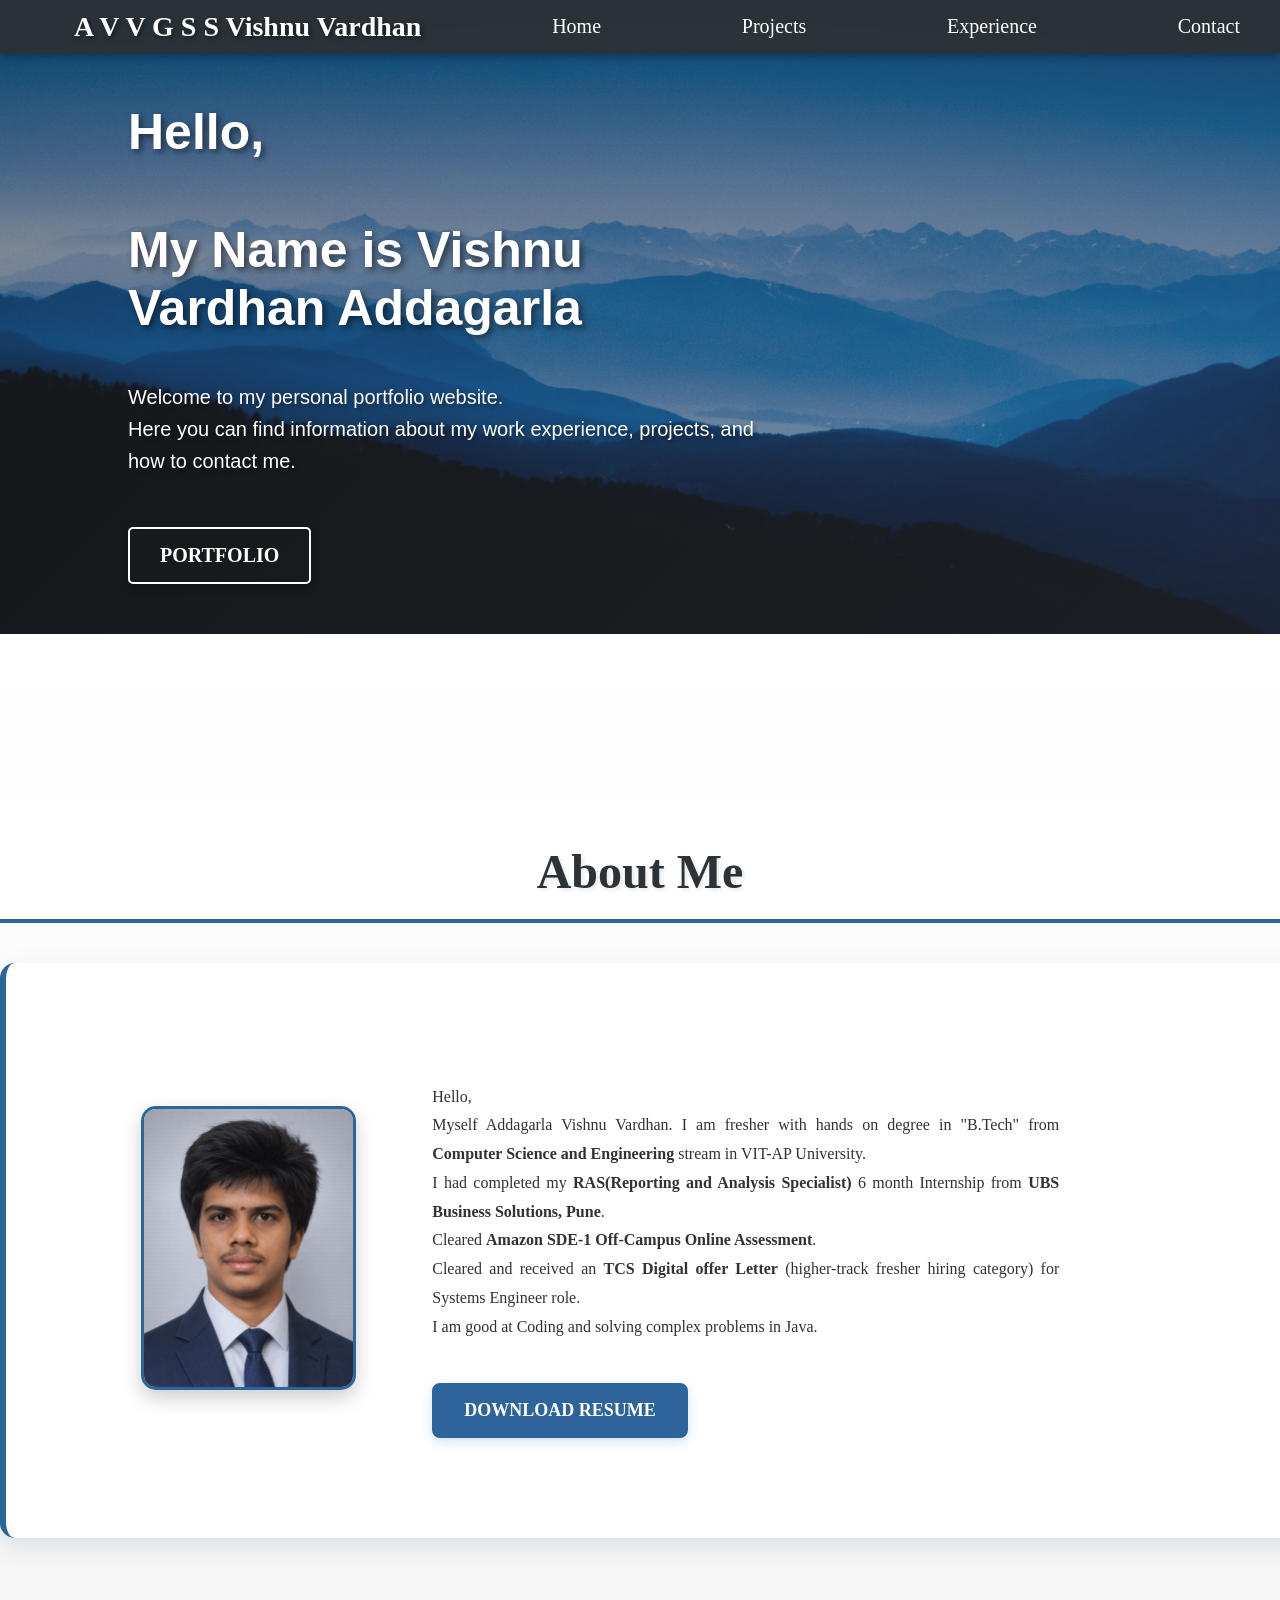
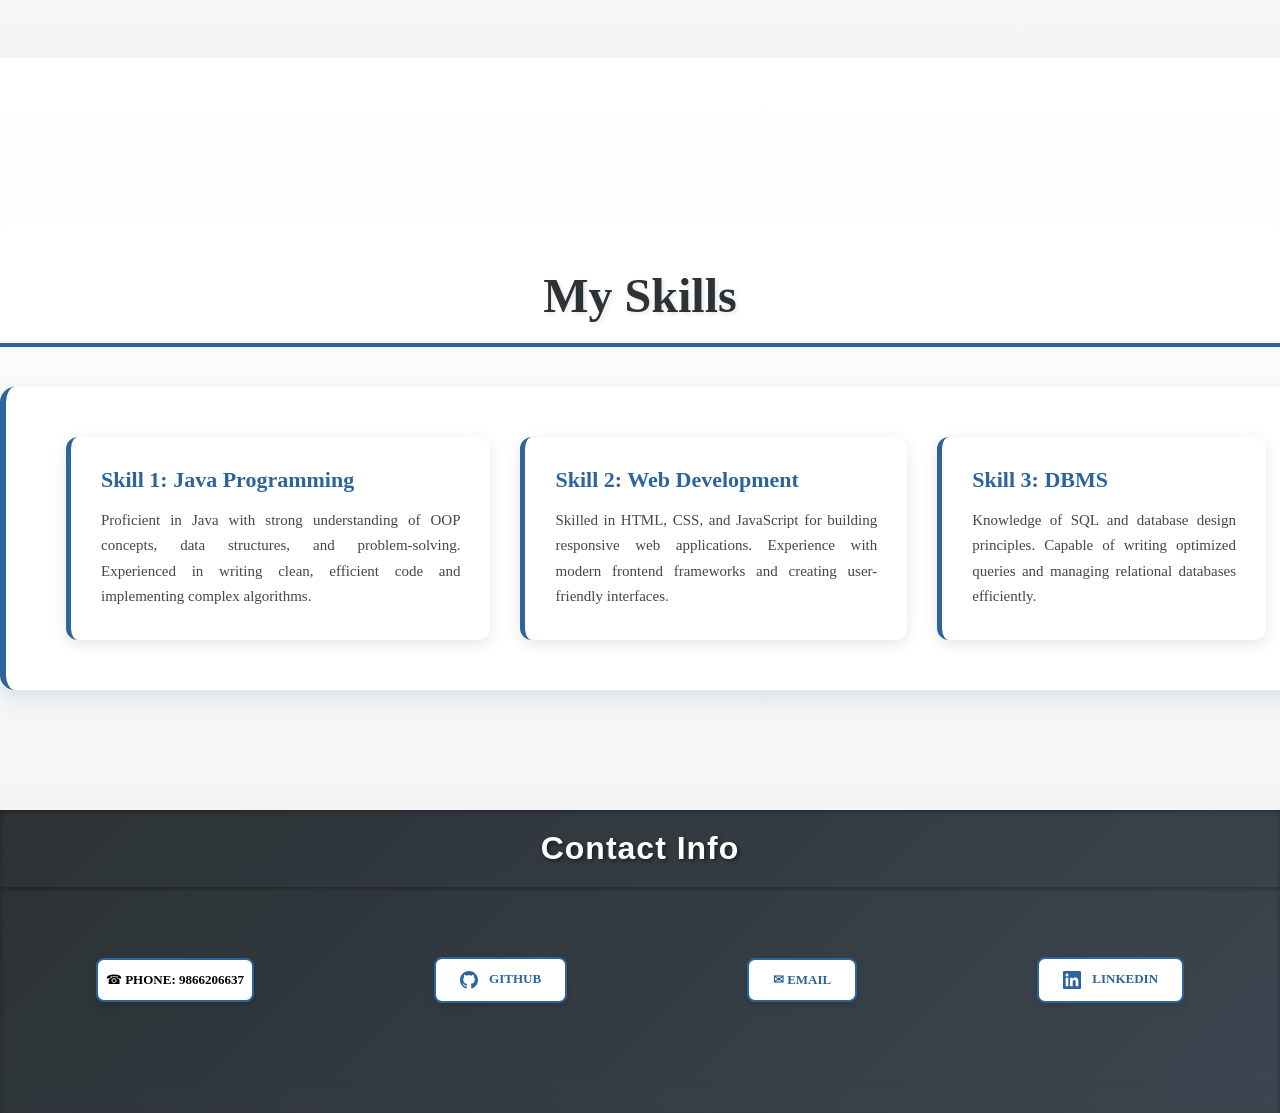
<file: index.html>
<!DOCTYPE html>
<html lang="en">
  <head>
      <meta charset="UTF-8">
      <meta name="viewport" content="width=device-width, initial-scale=1.0">
      <title>My Portfolio</title>
      <link rel="stylesheet" href="styles.css">
  </head>
  <body>
    <div class="header">
      <ul class="menu">
        <span>A V V G S S Vishnu Vardhan</span>
        <a href="./index.html">Home</a>
        <a href="./Projects.html" target="_blank">Projects</a>
        <a href="./Experience.html" target="_blank">Experience</a>
        <a href="#contact" class="contact-nav">Contact</a>
      </ul>
      <div class = "brief">
        <h1 class="brief-hello">Hello,</h1>
        <h1 class="brief-name">My Name is Vishnu Vardhan Addagarla</h1>
        <p>Welcome to my personal portfolio website.<br>Here you can find information about my work experience, projects, and how to contact me.</p>
        <a href="#Me" type="button">Portfolio</a>
      </div>
    </div>
    <section id="Me" class="skills">
      <h1 class="skills-title">About Me</h1>
      <div class="container">
        <div class="left">
          <img src="Photos.jpg" alt="inline">
        </div>
        <div class="right">
          <p>Hello,<br>Myself Addagarla Vishnu Vardhan. I am fresher with hands on degree in "B.Tech" from <b>Computer Science and Engineering</b> stream in VIT-AP University.<br>I had completed my <b>RAS(Reporting and Analysis Specialist)</b> 6 month Internship from <b>UBS Business Solutions, Pune</b>.<br>Cleared <b>Amazon SDE-1 Off-Campus Online Assessment</b>.<br>Cleared and received an <b>TCS Digital offer Letter</b> (higher-track fresher hiring category) for Systems Engineer role.<br>I am good at Coding and solving complex problems in Java.</p>
          <a href="Resume.pdf" download="">Download Resume</a>
        </div>
      </div>   
    </section>
    <section id="skills" class="skills">
      <h1 class="skills-title">My Skills</h1>
      <div class="container">
        <div class="skill-card">
          <h2>Skill 1: Java Programming</h2>
          <p>Proficient in Java with strong understanding of OOP concepts, data structures, and problem-solving. Experienced in writing clean, efficient code and implementing complex algorithms.</p>
        </div>
        <div class="skill-card">
          <h2>Skill 2: Web Development</h2>
          <p>Skilled in HTML, CSS, and JavaScript for building responsive web applications. Experience with modern frontend frameworks and creating user-friendly interfaces.</p>
        </div>
        <div class="skill-card">
          <h2>Skill 3: DBMS</h2>
          <p>Knowledge of SQL and database design principles. Capable of writing optimized queries and managing relational databases efficiently.</p>
        </div>
      </div>
    </section>
    <section id="contact" class="contact">
      <h1 class="contact-title">Contact Info</h1>
      <div class="footer">
        <span class="contact-item">☎ <b>Phone:</b> <b>9866206637</b></span>
        <span class="contact-item">
          <a href="https://github.com/9123Vishnu" target="_blank" class="contact-link"><svg width="20" height="20" viewBox="0 0 24 24" fill="currentColor" class="contact-icon"><path d="M12 0c-6.626 0-12 5.373-12 12 0 5.302 3.438 9.8 8.207 11.387.599.111.793-.261.793-.577v-2.234c-3.338.726-4.033-1.416-4.033-1.416-.546-1.387-1.333-1.756-1.333-1.756-1.089-.745.083-.729.083-.729 1.205.084 1.839 1.237 1.839 1.237 1.07 1.834 2.807 1.304 3.492.997.107-.775.418-1.305.762-1.604-2.665-.305-5.467-1.334-5.467-5.931 0-1.311.469-2.381 1.236-3.221-.124-.303-.535-1.524.117-3.176 0 0 1.008-.322 3.301 1.23.957-.266 1.983-.399 3.003-.404 1.02.005 2.047.138 3.006.404 2.291-1.552 3.297-1.23 3.297-1.23.653 1.653.242 2.874.118 3.176.77.84 1.235 1.911 1.235 3.221 0 4.609-2.807 5.624-5.479 5.921.43.372.823 1.102.823 2.222v 3.293c0 .319.192.694.801.576 4.765-1.589 8.199-6.086 8.199-11.386 0-6.627-5.373-12-12-12z"/></svg> Github</a>
        </span>
        <span class="contact-item">
          <a href="mailto:vishnuvardhan01012021@gmail.com" class="contact-link">✉ Email</a>
        </span>
        <span class="contact-item">
          <a href="https://www.linkedin.com/in/vishnu-vardhan-addagarla-26b550285/" target="_blank" class="contact-link"><svg width="20" height="20" viewBox="0 0 24 24" fill="currentColor" class="contact-icon"><path d="M20.447 20.452h-3.554v-5.569c0-1.328-.027-3.037-1.852-3.037-1.853 0-2.136 1.445-2.136 2.939v5.667H9.351V9h3.414v1.561h.046c.477-.9 1.637-1.85 3.37-1.85 3.601 0 4.267 2.37 4.267 5.455v6.286zM5.337 7.433c-1.144 0-2.063-.926-2.063-2.065 0-1.138.92-2.063 2.063-2.063 1.14 0 2.064.925 2.064 2.063 0 1.139-.925 2.065-2.064 2.065zm1.782 13.019H3.555V9h3.564v11.452zM22.225 0H1.771C.792 0 0 .774 0 1.729v20.542C0 23.227.792 24 1.771 24h20.451C23.2 24 24 23.227 24 22.271V1.729C24 .774 23.2 0 22.225 0z"/></svg> LinkedIn</a>
        </span>
      </div>
    </section>
  </body>
</html>
</file>
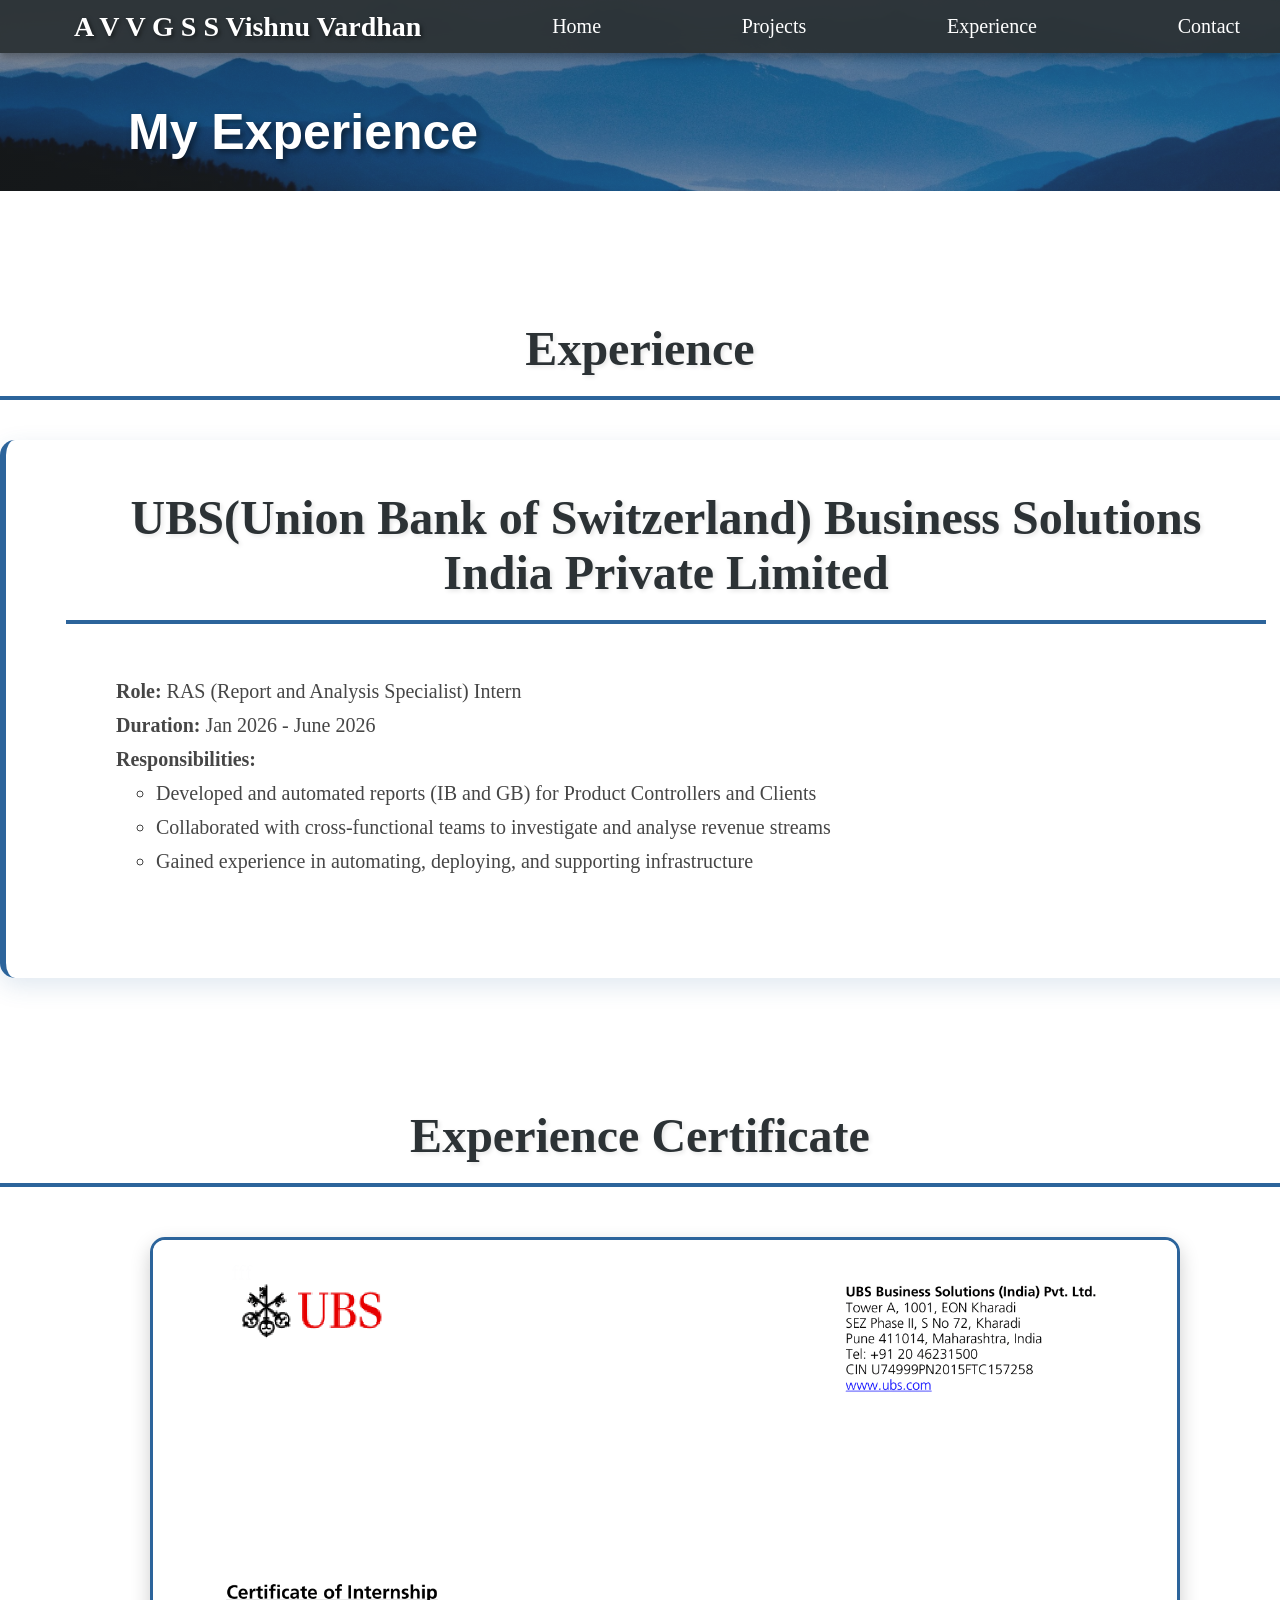
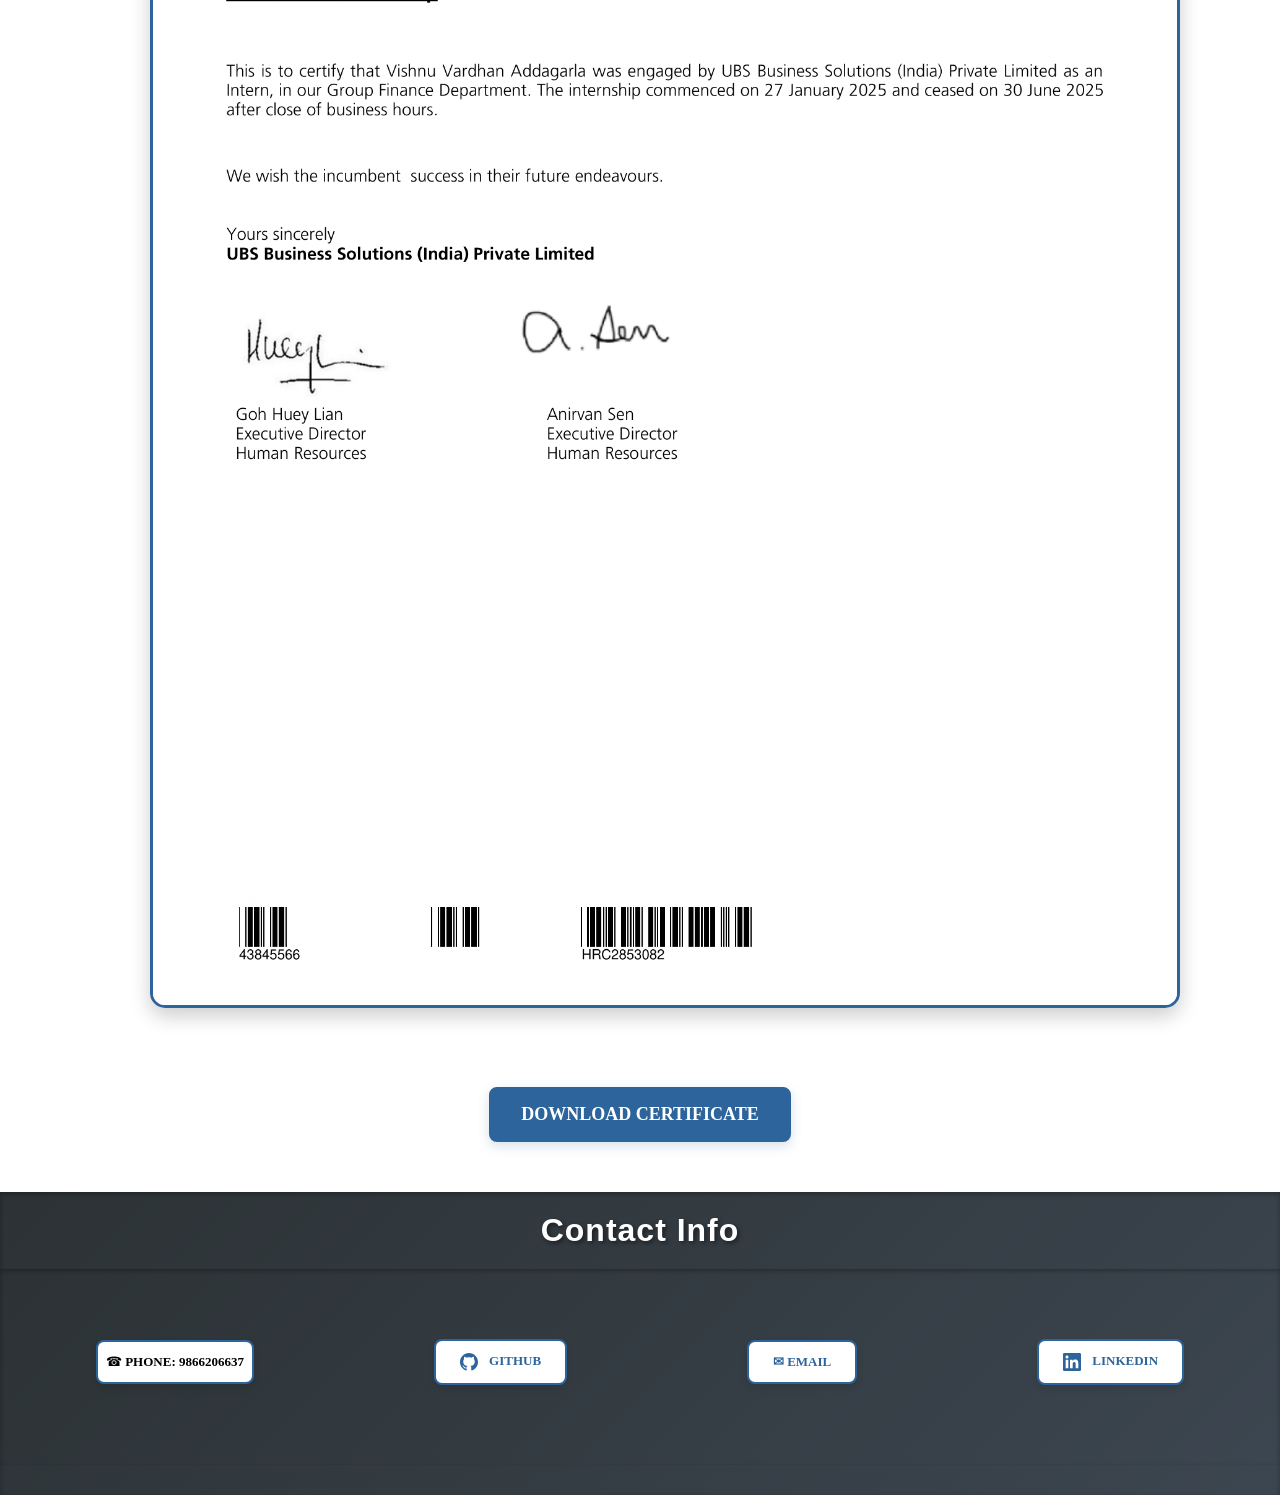
<file: Experience.html>
<!DOCTYPE html>
<html lang="en">
  <head>
      <meta charset="UTF-8">
      <meta name="viewport" content="width=device-width, initial-scale=1.0">
      <title>My Experience</title>
      <link rel="stylesheet" href="styles.css">
  </head>
  <body>
    <div class="header">
      <ul class="menu">
        <span>A V V G S S Vishnu Vardhan</span>
        <a href="./index.html">Home</a>
        <a href="./Projects.html" target="_blank">Projects</a>
        <a href="./Experience.html" target="_blank">Experience</a>
        <a href="#contact" class="contact-nav">Contact</a>
      </ul>
      <div class = "brief">
        <h1 class="brief-hello" style="padding-bottom: 30px;">My Experience</h1>
      </div>
    </div>
    <section class="projects-section">
      <h1 class="skills-title">Experience</h1>
      <div class="container" style="display: block;">
        <h1 class="skills-title" style="margin-top: 0%;padding-top: 0%;">
          UBS(Union Bank of Switzerland) Business Solutions India Private Limited
        </h1>
        <div style="margin: 50px;font-size: 20px; color: rgb(70, 70, 70); line-height: 1.7;text-align: justify;">
          <ul style="display: inline;list-style-type: none; padding: 0;">
            <li class = "text-card"><b>Role:</b> RAS (Report and Analysis Specialist) Intern</li>
            <li class = "text-card"><b>Duration:</b> Jan 2026 - June 2026</li>
            <li class = "text"><b>Responsibilities:</b>
              <ul>
                <li class = "text-card">Developed and automated reports (IB and GB) for Product Controllers and Clients</li>
                <li class = "text-card">Collaborated with cross-functional teams to investigate and analyse revenue streams</li>
                <li class = "text-card">Gained experience in automating, deploying, and supporting infrastructure</li>
              </ul>
            </li>
          </ul>
        </div>
      </div>
    </section>
    <section class = "certificate">
      <h1 class="skills-title">Experience Certificate</h1>
      <img src = "Internship Certificate.png" style="width: 80%; height: auto; aspect-ratio: 3 / 4;object-fit: cover; border-radius: 15px;box-shadow: 0 8px 20px rgba(0, 0, 0, 0.2); transition: all 0.3s ease;border: 3px solid rgb(44, 100, 155); margin: 50px;margin-left: 150px;">
      <div style = "display: flex; justify-content: center; align-items: center; margin-bottom: 50px;">
        <a href="Internship Certificate.png" download="" class = "test">Download Certificate</a>
      </div>
    </section>
    <section id="contact" class="contact">
      <h1 class="contact-title">Contact Info</h1>
      <div class="footer">
        <span class="contact-item">☎ <b>Phone:</b> <b>9866206637</b></span>
        <span class="contact-item">
          <a href="https://github.com/9123Vishnu" target="_blank" class="contact-link"><svg width="20" height="20" viewBox="0 0 24 24" fill="currentColor" class="contact-icon"><path d="M12 0c-6.626 0-12 5.373-12 12 0 5.302 3.438 9.8 8.207 11.387.599.111.793-.261.793-.577v-2.234c-3.338.726-4.033-1.416-4.033-1.416-.546-1.387-1.333-1.756-1.333-1.756-1.089-.745.083-.729.083-.729 1.205.084 1.839 1.237 1.839 1.237 1.07 1.834 2.807 1.304 3.492.997.107-.775.418-1.305.762-1.604-2.665-.305-5.467-1.334-5.467-5.931 0-1.311.469-2.381 1.236-3.221-.124-.303-.535-1.524.117-3.176 0 0 1.008-.322 3.301 1.23.957-.266 1.983-.399 3.003-.404 1.02.005 2.047.138 3.006.404 2.291-1.552 3.297-1.23 3.297-1.23.653 1.653.242 2.874.118 3.176.77.84 1.235 1.911 1.235 3.221 0 4.609-2.807 5.624-5.479 5.921.43.372.823 1.102.823 2.222v 3.293c0 .319.192.694.801.576 4.765-1.589 8.199-6.086 8.199-11.386 0-6.627-5.373-12-12-12z"/></svg> Github</a>
        </span>
        <span class="contact-item">
          <a href="mailto:vishnuvardhan01012021@gmail.com" class="contact-link">✉ Email</a>
        </span>
        <span class="contact-item">
          <a href="https://www.linkedin.com/in/vishnu-vardhan-addagarla-8b7245234/" target="_blank" class="contact-link"><svg width="20" height="20" viewBox="0 0 24 24" fill="currentColor" class="contact-icon"><path d="M20.447 20.452h-3.554v-5.569c0-1.328-.027-3.037-1.852-3.037-1.853 0-2.136 1.445-2.136 2.939v5.667H9.351V9h3.414v1.561h.046c.477-.9 1.637-1.85 3.37-1.85 3.601 0 4.267 2.37 4.267 5.455v6.286zM5.337 7.433c-1.144 0-2.063-.926-2.063-2.065 0-1.138.92-2.063 2.063-2.063 1.14 0 2.064.925 2.064 2.063 0 1.139-.925 2.065-2.064 2.065zm1.782 13.019H3.555V9h3.564v11.452zM22.225 0H1.771C.792 0 0 .774 0 1.729v20.542C0 23.227.792 24 1.771 24h20.451C23.2 24 24 23.227 24 22.271V1.729C24 .774 23.2 0 22.225 0z"/></svg> LinkedIn</a>
        </span>
      </div>
    </section>
  </body>
</html>
</file>
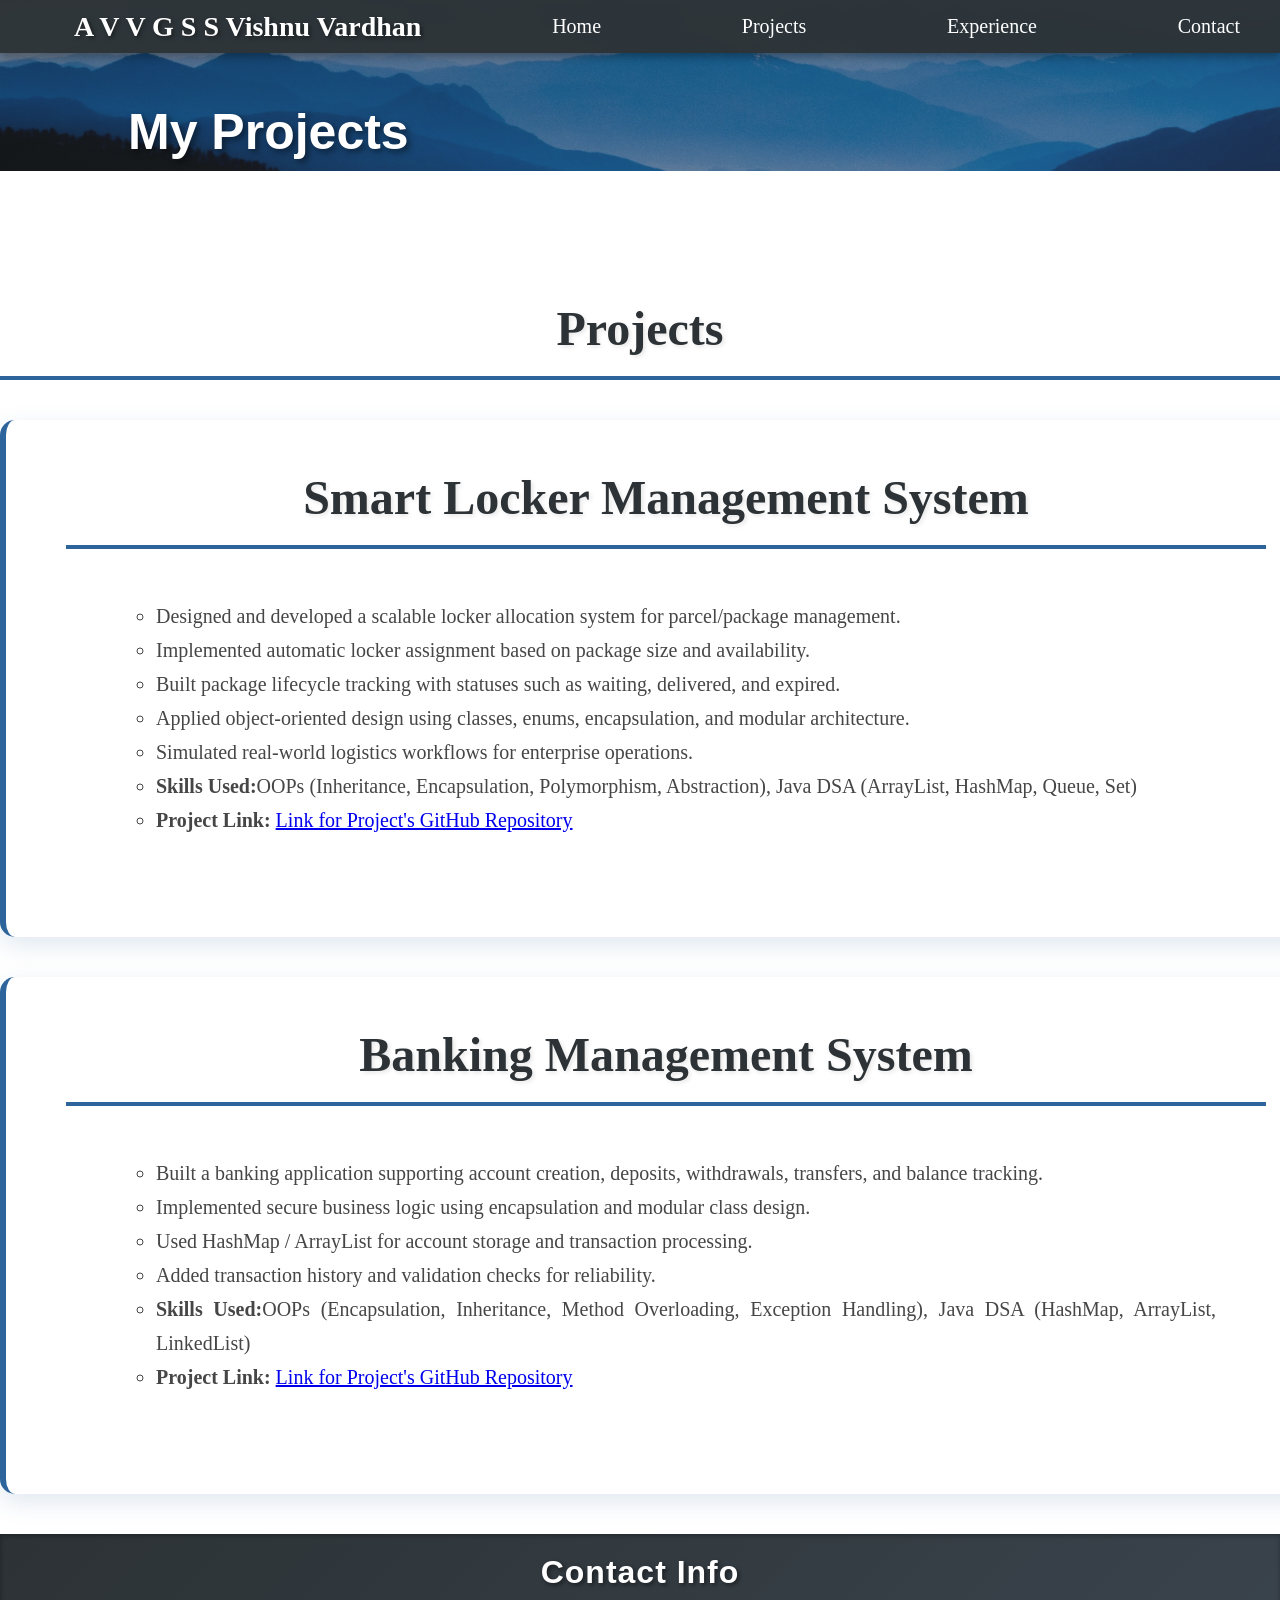
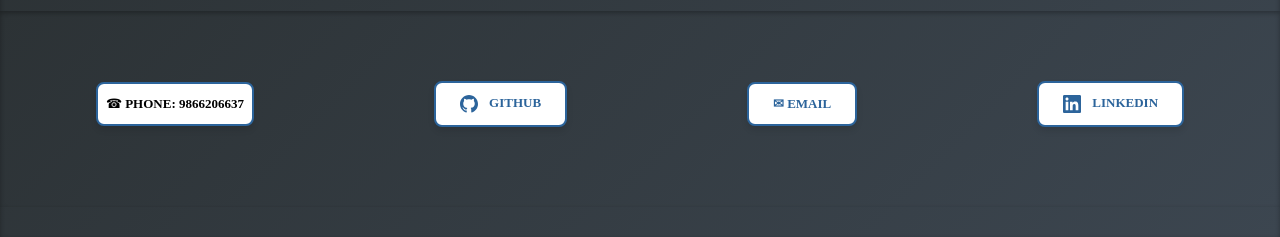
<file: Projects.html>
<!DOCTYPE html>
<html lang="en">
  <head>
      <meta charset="UTF-8">
      <meta name="viewport" content="width=device-width, initial-scale=1.0">
      <title>My Projects</title>
      <link rel="stylesheet" href="styles.css">
  </head>
  <body>
    <div class="header">
      <ul class="menu">
        <span>A V V G S S Vishnu Vardhan</span>
        <a href="./index.html">Home</a>
        <a href="./Projects.html" target="_blank">Projects</a>
        <a href="./Experience.html" target="_blank">Experience</a>
        <a href="#contact" class="contact-nav">Contact</a>
      </ul>
      <div class = "brief">
        <h1 class="brief-hello">My Projects</h1>
      </div>
    </div>

    <section class="projects-section">
      <h1 class="skills-title">Projects</h1>
      <div class="container" style="display: block;">
        <h1 class="skills-title" style="margin-top: 0%;padding-top: 0%;">
          Smart Locker Management System
        </h1>
        <div style="margin: 50px;font-size: 20px; color: rgb(70, 70, 70); line-height: 1.7;text-align: justify;">
          <ul style="display: inline;list-style-type: none; padding: 0;">
              <ul>
                <li class = "text-card">Designed and developed a scalable locker allocation system for parcel/package management.</li>
                <li class = "text-card">Implemented automatic locker assignment based on package size and availability.</li>
                <li class = "text-card">Built package lifecycle tracking with statuses such as waiting, delivered, and expired.</li>
                <li class = "text-card">Applied object-oriented design using classes, enums, encapsulation, and modular architecture.</li>
                <li class = "text-card">Simulated real-world logistics workflows for enterprise operations.</li>
                <li class = "text-card"><b>Skills Used:</b>OOPs (Inheritance, Encapsulation, Polymorphism, Abstraction), Java DSA (ArrayList, HashMap, Queue, Set)</li>                 
                <li class = "text-card"><b>Project Link:</b> <a href="https://github.com/9123Vishnu/SmartLocker" target="_blank">Link for Project's GitHub Repository</a></li>
              </ul>
            </li>
          </ul>
        </div>
      </div>
      <div class="container" style="display: block;">
        <h1 class="skills-title" style="margin-top: 0%;padding-top: 0%;">
          Banking Management System
        </h1>
        <div style="margin: 50px;font-size: 20px; color: rgb(70, 70, 70); line-height: 1.7;text-align: justify;">
          <ul style="display: inline;list-style-type: none; padding: 0;">
              <ul>
                <li class = "text-card">Built a banking application supporting account creation, deposits, withdrawals, transfers, and balance tracking.</li>
                <li class = "text-card">Implemented secure business logic using encapsulation and modular class design.</li>
                <li class = "text-card">Used HashMap / ArrayList for account storage and transaction processing.</li>
                <li class = "text-card">Added transaction history and validation checks for reliability.</li>
                <li class = "text-card"><b>Skills Used:</b>OOPs (Encapsulation, Inheritance, Method Overloading, Exception Handling), Java DSA (HashMap, ArrayList, LinkedList)</li>                 
                <li class = "text-card"><b>Project Link:</b> <a href="https://github.com/9123Vishnu/Bank-management-System" target="_blank">Link for Project's GitHub Repository</a></li>
              </ul>
            </li>
          </ul>
        </div>
      </div>
    </section>

    <section id="contact" class="contact">
      <h1 class="contact-title">Contact Info</h1>
      <div class="footer">
        <span class="contact-item">☎ <b>Phone:</b> <b>9866206637</b></span>
        <span class="contact-item">
          <a href="https://github.com/9123Vishnu" target="_blank" class="contact-link"><svg width="20" height="20" viewBox="0 0 24 24" fill="currentColor" class="contact-icon"><path d="M12 0c-6.626 0-12 5.373-12 12 0 5.302 3.438 9.8 8.207 11.387.599.111.793-.261.793-.577v-2.234c-3.338.726-4.033-1.416-4.033-1.416-.546-1.387-1.333-1.756-1.333-1.756-1.089-.745.083-.729.083-.729 1.205.084 1.839 1.237 1.839 1.237 1.07 1.834 2.807 1.304 3.492.997.107-.775.418-1.305.762-1.604-2.665-.305-5.467-1.334-5.467-5.931 0-1.311.469-2.381 1.236-3.221-.124-.303-.535-1.524.117-3.176 0 0 1.008-.322 3.301 1.23.957-.266 1.983-.399 3.003-.404 1.02.005 2.047.138 3.006.404 2.291-1.552 3.297-1.23 3.297-1.23.653 1.653.242 2.874.118 3.176.77.84 1.235 1.911 1.235 3.221 0 4.609-2.807 5.624-5.479 5.921.43.372.823 1.102.823 2.222v 3.293c0 .319.192.694.801.576 4.765-1.589 8.199-6.086 8.199-11.386 0-6.627-5.373-12-12-12z"/></svg> Github</a>
        </span>
        <span class="contact-item">
          <a href="mailto:vishnuvardhan01012021@gmail.com" class="contact-link">✉ Email</a>
        </span>
        <span class="contact-item">
          <a href="https://www.linkedin.com/in/vishnu-vardhan-addagarla-8b7245234/" target="_blank" class="contact-link"><svg width="20" height="20" viewBox="0 0 24 24" fill="currentColor" class="contact-icon"><path d="M20.447 20.452h-3.554v-5.569c0-1.328-.027-3.037-1.852-3.037-1.853 0-2.136 1.445-2.136 2.939v5.667H9.351V9h3.414v1.561h.046c.477-.9 1.637-1.85 3.37-1.85 3.601 0 4.267 2.37 4.267 5.455v6.286zM5.337 7.433c-1.144 0-2.063-.926-2.063-2.065 0-1.138.92-2.063 2.063-2.063 1.14 0 2.064.925 2.064 2.063 0 1.139-.925 2.065-2.064 2.065zm1.782 13.019H3.555V9h3.564v11.452zM22.225 0H1.771C.792 0 0 .774 0 1.729v20.542C0 23.227.792 24 1.771 24h20.451C23.2 24 24 23.227 24 22.271V1.729C24 .774 23.2 0 22.225 0z"/></svg> LinkedIn</a>
        </span>
      </div>
    </section>
  </body>
</html>
</file>
<file: styles.css>
body{
  margin: 0;
  padding: 0;
}
.footer span{
  width: fit-content;
  height: fit-content;
  margin-left: 35%;
  margin-bottom: 30px;
  padding: 10px;
  background-color: white;
  border-radius: 5px;
}
.header{
  width: 100%;
  height: fit-content;
  margin: 0;
  padding: 0;
  background-image: url("bg1.jpg");
  background-size: cover;
  background-position: center;
  position: relative;
}
.header::before{
  content: '';
  position: absolute;
  top: 0;
  left: 0;
  width: 100%;
  height: 100%;
  background: linear-gradient(135deg, rgba(44, 50, 53, 0.45) 0%, rgba(60, 70, 80, 0.45) 100%);
  pointer-events: none;
}
.menu{  
  position: sticky;
  top: 0;
  background-color: rgba(44, 50, 53, 0.95);
  margin: 0;
  padding: 0;
  list-style-type: none;
  display: flex;
  flex-direction: row;
  align-items: center;
  height: fit-content;
  overflow: hidden;
  width: 100%;
  box-shadow: 0 4px 8px rgba(0, 0, 0, 0.3);
  z-index: 100;
  backdrop-filter: blur(10px);
}
.menu a {
  font-size: 20px;
  color: white;
  text-align: center;
  padding: 15px 10px;
  text-decoration: none;
  margin-left: auto;
  transition: all 0.3s ease;
  border-radius: 5px;
}
.menu span{
  padding-left: 5%;
  margin-left: 10px;
  font-size: 28px;
  margin-top: 0;
  margin-bottom: 0;
  color: white;
  text-align: center;
  font-weight: bold;
  text-shadow: 2px 2px 4px rgba(0, 0, 0, 0.5);
}
.menu a:hover {
  background-color: rgb(44, 100, 155);
  transform: translateY(-2px);
  box-shadow: 0 4px 8px rgba(44, 100, 155, 0.3);
}
.brief{
  width: 100%;
  height: fit-content;
  margin: 0;
  padding: 0;
  position: relative;
  z-index: 10;
}
.brief h1{
  padding-left: 10%;
  padding-right:50%;
  font-family: Arial, sans-serif;
  margin-top: 0px;
  padding-top: 50px;
  font-size: 50px;
  color: white;
  padding-bottom: 10px;
  text-shadow: 3px 3px 6px rgba(0, 0, 0, 0.5);
  font-weight: bold;
}
.brief p{
  padding-left: 10%;
  font-size:20px;
  margin-bottom: 50px;
  color: white;
  padding-right:40%;
  font-family: Arial, sans-serif;
  margin-top: 0px;
  text-shadow: 2px 2px 4px rgba(0, 0, 0, 0.4);
  line-height: 1.6;
}
.brief a{
  display: inline-block;
  margin-left: 10%;
  text-decoration: none;
  padding: 15px;
  padding-left: 30px;
  padding-right: 30px;
  transition: all 0.3s ease;
  text-transform: uppercase;
  font-size: 20px;
  color: white;
  border: 2px solid white;
  border-radius: 5px;
  margin-bottom: 50px;
  font-weight: 600;
  box-shadow: 0 4px 8px rgba(0, 0, 0, 0.3);
}
.brief a:hover{
  background-color: rgb(44, 100, 155);
  border-color: rgb(44, 100, 155);
  transform: translateY(-3px);
  box-shadow: 0 8px 16px rgba(44, 100, 155, 0.4);
}
.Me{
  width:100%;
  height: fit-content;
  background: linear-gradient(to bottom, #f5f5f5 0%, #ffffff 100%);
  padding: 60px 0;
  display: flex;
}
.Photo{
  width: 20%;
  height: fit-content;
  display: inline;
  padding-bottom: 10%;
}
.abtme{
  width: 75%;
  height: fit-content;
  display: inline;
  padding-bottom: 10%;
}
.Photo img{
  height: 360px;
  width: 300px;
  padding-left: 150px;
  padding-top: 100px;
  padding-right: 5px;
  margin-right: 5px;
  display: inline;
}
.abtme{
  padding-top: 100px;
  padding-right: 150px;
  vertical-align: top;
}
.Me{
  width: 100%;
}
.abtme h1{
  text-align: center;
  display: block;
}
.abtme p{
  font-size: 20px;
  padding-top: 20px;
  padding-left: 20px;
  padding-right: 20px;
  text-align: justify;
  display: inline;
}
.container{
  width:100%;
  display: flex;
  height: fit-content;
  align-items: center;
  gap: 30px;
  background: white;
  padding: 50px 60px;
  margin: 40px auto;
  max-width: 1200px;
  border-radius: 15px;
  box-shadow: 0 8px 25px rgba(44, 100, 155, 0.15);
  border-left: 6px solid rgb(44, 100, 155);
}
.left{
  width: 25%;
  padding: 60px;
  padding-right: 0px;
  padding-left: 75px;
}
.left img{
  width: 80%;
  height: auto;
  aspect-ratio: 3 / 4;
  object-fit: cover;
  border-radius: 15px;
  box-shadow: 0 8px 20px rgba(0, 0, 0, 0.2);
  transition: all 0.3s ease;
  border: 3px solid rgb(44, 100, 155);
}
.left img:hover{
  transform: translateY(-10px) scale(1.05);
  box-shadow: 0 15px 30px rgba(44, 100, 155, 0.3);
}
.right{
  width: 75%;
  padding: 50px;
  padding-left: 0px;
}
.right h1{
  font-size: 40px;
  color: rgb(44, 50, 53);
  font-weight: bold;
  border-bottom: 3px solid rgb(44, 100, 155);
  padding-bottom: 15px;
  display: inline-block;
}
.right p{
  padding-right: 20%;
  font-size: 16px;
  line-height: 1.8;
  text-align: justify;
  color: rgb(50, 50, 50);
  margin-top: 20px;
}
.right a, .test{
  display: inline-block;
  margin-top: 25px;
  text-decoration: none;
  padding: 15px;
  padding-left: 30px;
  padding-right: 30px;
  transition: all 0.3s ease;
  text-transform: uppercase;
  font-size: 18px;
  color: white;
  background-color: rgb(44, 100, 155);
  border: 2px solid rgb(44, 100, 155);
  border-radius: 8px;
  font-weight: 600;
  box-shadow: 0 4px 12px rgba(44, 100, 155, 0.2);
}
.right a:hover{
  background-color: rgb(30, 70, 120);
  border-color: rgb(30, 70, 120);
  transform: translateY(-3px);
  box-shadow: 0 8px 20px rgba(44, 100, 155, 0.4);
}
.footer span{
  display: inline-block;
  margin-top: 20px;
  text-decoration: none;
  padding: 15px;
  padding-left: 30px;
  padding-right: 30px;
  transition: 0.3s ease;
  transition-property: background-color, color;
  text-transform: uppercase;
  font-size: 20px;
  color: black;
  border: 2px solid rgb(44, 100, 155);
  border-radius: 5px;
}
.footer{
  width: 100%;
  display: flex;
  justify-content: space-around;
  align-items: center;
  padding: 25px 10px;
  flex-wrap: nowrap;
  gap: 8px;
  box-sizing: border-box;
  overflow-x: auto;
  background: linear-gradient(135deg, rgb(44, 50, 53) 0%, rgb(60, 70, 80) 100%);
  box-shadow: inset 0 2px 5px rgba(0, 0, 0, 0.3);
  padding-top: 70px;
  padding-bottom: 80px;
}
.footer span{
  font-size: small !important;
  padding: 12px 8px !important;
  white-space: nowrap;
  flex-shrink: 0;
  margin: 0 !important;
  background-color: white !important;
  border-radius: 8px;
  box-shadow: 0 4px 6px rgba(0, 0, 0, 0.1);
  transition: all 0.3s ease;
}
.footer span:hover{
  transform: translateY(-3px);
  box-shadow: 0 6px 12px rgba(0, 0, 0, 0.2);
}
.footer span a{
  font-size: small;
  color: rgb(44, 100, 155);
  font-weight: 600;
  transition: color 0.3s ease;
}
.footer span a:hover{
  color: rgb(30, 70, 120);
}
.footer span svg{
  width: 18px !important;
  height: 18px !important;
  transition: transform 0.3s ease;
}
.footer span:hover svg{
  transform: scale(1.2);
}
.contact{
  width: 100%;
  height: fit-content;
  background: linear-gradient(135deg, rgb(44, 50, 53) 0%, rgb(60, 70, 80) 100%);
  padding-bottom: 30px;
  box-shadow: inset 0 2px 5px rgba(0, 0, 0, 0.3);
}
.contact h1{
  text-shadow: 2px 2px 4px rgba(0, 0, 0, 0.5);
  font-family: Arial, sans-serif;
}
.skills{
  width: 100%;
  height: fit-content;
  background: linear-gradient(to bottom, #ffffff 0%, #f5f5f5 100%);
  padding: 80px 0;
}
.skills-title{
  text-align: center;
  font-size: 48px;
  color: rgb(44, 50, 53);
  font-weight: bold;
  margin: 80px auto 0 auto;
  text-shadow: 2px 2px 4px rgba(0, 0, 0, 0.1);
  border-bottom: 4px solid rgb(44, 100, 155);
  display: block;
  max-width: 1200px;
  background: white;
  border-radius: 15px 15px 0 0;
  padding: 50px 60px 20px 60px;
}
.skills-container{
  display: grid;
  grid-template-columns: repeat(auto-fit, minmax(280px, 1fr));
  gap: 40px;
  padding: 40px 60px 50px 60px;
  max-width: 1200px;
  margin: 0 auto 80px auto;
  background: white;
  border-radius: 0 0 15px 15px;
  box-shadow: 0 8px 25px rgba(44, 100, 155, 0.15);
}
.skill-card{
  background: white;
  padding: 30px;
  border-radius: 12px;
  box-shadow: 0 4px 15px rgba(0, 0, 0, 0.1);
  transition: all 0.3s ease;
  border-left: 5px solid rgb(44, 100, 155);
  position: relative;
}
.skill-card:hover{
  transform: translateY(-10px);
  box-shadow: 0 12px 30px rgba(44, 100, 155, 0.2);
  border-left-color: rgb(30, 70, 120);
}
.skill-card h2{
  font-size: 22px;
  color: rgb(44, 100, 155);
  margin: 0 0 15px 0;
  font-weight: bold;
}
.skill-card p{
  font-size: 15px;
  color: rgb(70, 70, 70);
  line-height: 1.7;
  margin: 0;
  text-align: justify;
}
.contact-nav{
  margin-right: 30px;
}
.brief-hello{
  padding-bottom: 0%;
  margin-bottom: 0%;
  padding-top: 8%;
}
.brief-name{
  padding-top: 5%;
  margin-top: 0%;
}
.contact-title{
  color: white;
  text-align: center;
  padding: 20px 10px;
  font-size: 32px;
  font-weight: bold;
  letter-spacing: 1px;
  margin: 0;
}
.contact-item{
  font-size: large;
  background-color: white;
  padding: 10px;
  border-radius: 5px;
  white-space: nowrap;
}
.contact-item a{
  font-size: 40px;
  color: black;
  text-align: center;
  padding: 14px 16px;
  margin-left: auto;
  transition: all 0.3s ease;
  border-radius: 5px;
}
.contact-link{
  font-size: large;
  text-decoration: none;
  color:black;
  font-weight: 600;
  transition: color 0.3s ease;
}
.contact-link:hover{
  color: black;
}
.contact-icon{
  display: inline-block;
  margin-right: 8px;
  vertical-align: middle;
}
</file>
